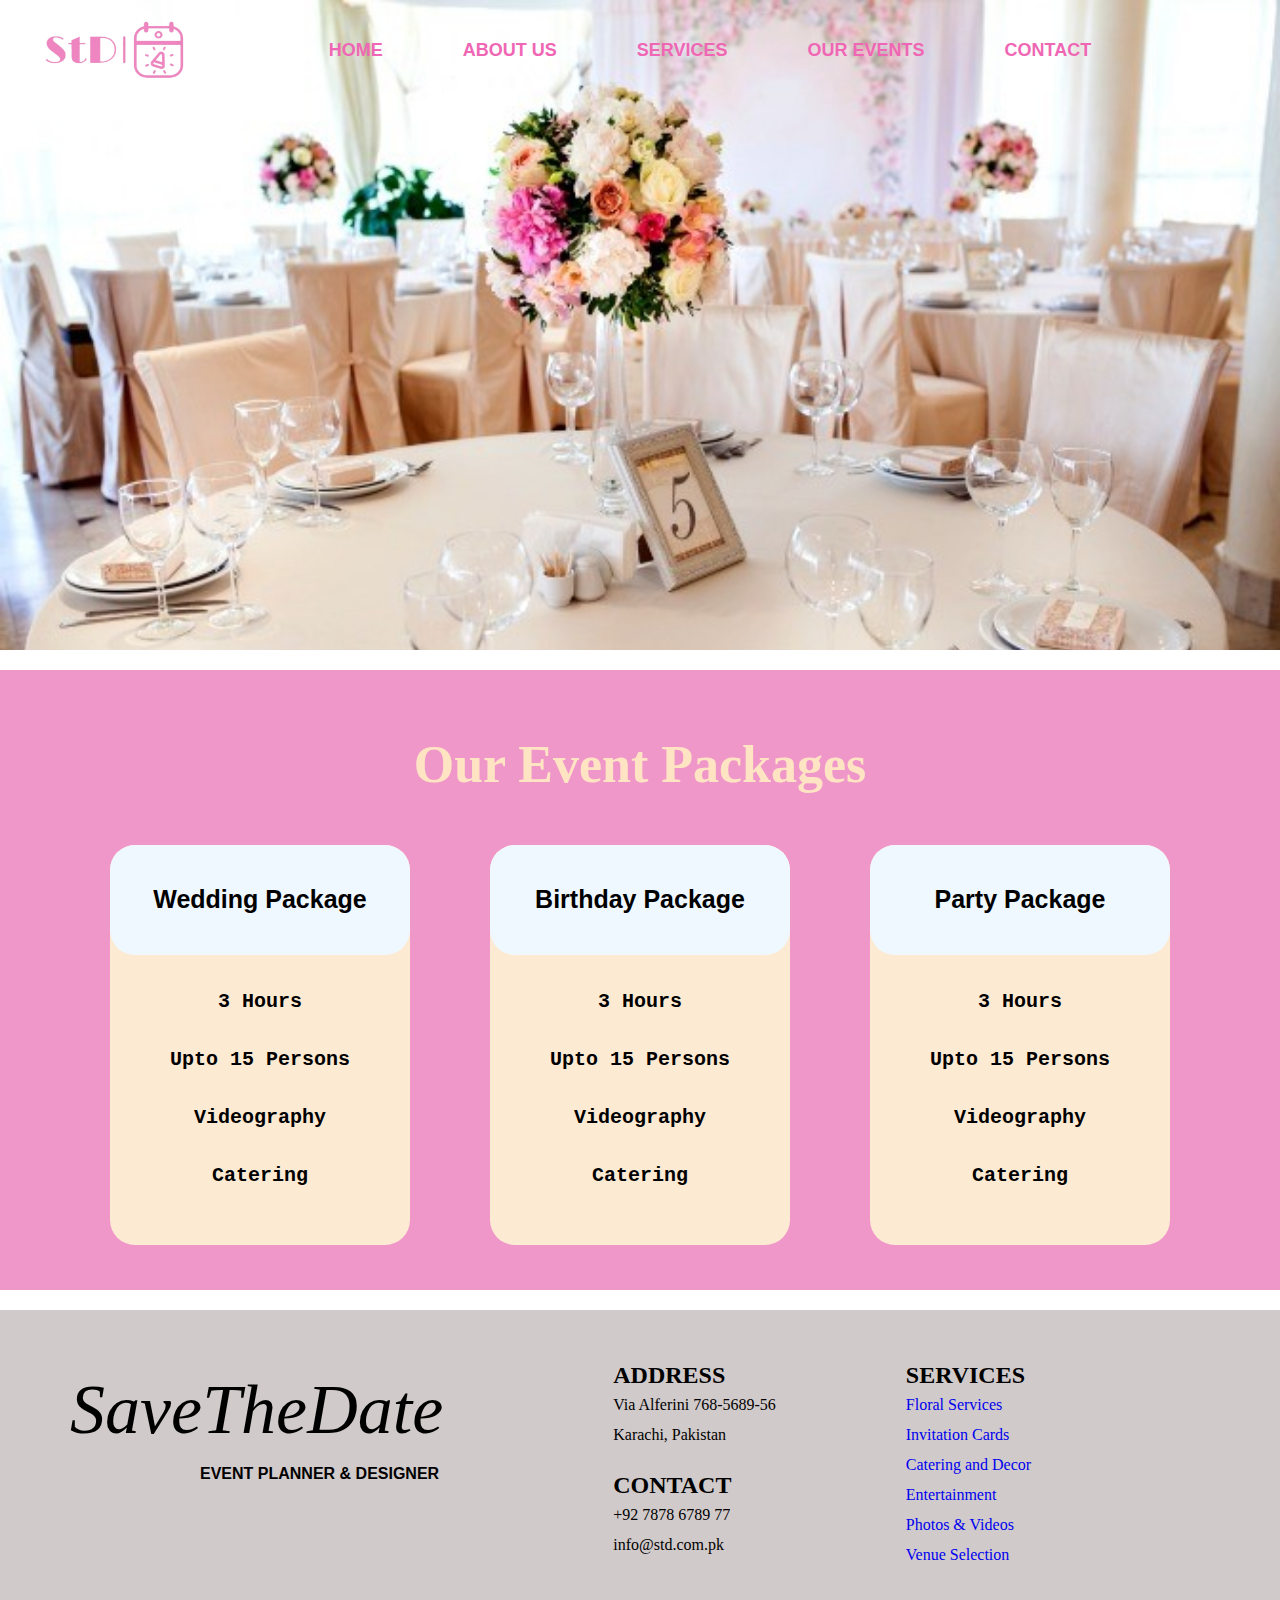
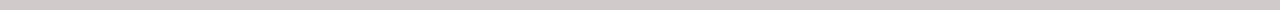
<file: index.html>
<!DOCTYPE html>
<html lang="en">

<head>
    <title>SaveTheDate</title>
    <link rel="stylesheet" href="style.css">
</head>

<body>

    <div class="page">
        <div class="main">
            <div class="header">
                <div class="logo">
                    <a href="#"><img src="Logo.png" alt="Logo" id="logoicon"></a>
                </div>
                <div class="menu">
                    <ul>
                        <li><a href="index.html">HOME</a></li>
                        <li><a href="#">ABOUT US</a></li>
                        <li><a href="services.html">SERVICES</a></li>
                        <li><a href="#">OUR EVENTS</a></li>
                        <li><a href="#">CONTACT</a></li>
                    </ul>
                </div>
            </div>
        </div>
        <div class="packagedisplay">
            <div id="ourpackages">
                Our Event Packages
            </div>
            <div class="packages">
                <div id="package1">
                    <div id="pckgtitle1">Wedding Package</div>
                    <p>3 Hours</p>
                    <p>Upto 15 Persons</p>
                    <p>Videography</p>
                    <p>Catering</p>
                </div>
                <div id="package2">
                    <div id="pckgtitle1">Birthday Package</div>
                    <p>3 Hours</p>
                    <p>Upto 15 Persons</p>
                    <p>Videography</p>
                    <p>Catering</p>
                </div>
                <div id="package3">
                    <div id="pckgtitle1">Party Package</div>
                    <p>3 Hours</p>
                    <p>Upto 15 Persons</p>
                    <p>Videography</p>
                    <p>Catering</p>
                </div>

            </div>
        </div>
        <div class="footer">
            <div id="pagename">
                <h1>SaveTheDate</h1>
                <h4>EVENT PLANNER & DESIGNER</h4>
            </div>
            <div class="getintouch">
                <div id="address">
                    <h2>ADDRESS</h2>
                    <p>Via Alferini 768-5689-56</p>
                    <p>Karachi, Pakistan</p>
                </div>
                <div id="contact">
                    <h2>CONTACT</h2>
                    <p>+92 7878 6789 77</p>
                    <p>info@std.com.pk</p>
                </div>
            </div>
            <div id="servicefoot">
                <h2>SERVICES</h2>
                <p> <a href="#">Floral Services</a></p>
                <p> <a href="#">Invitation Cards</a></p>
                <p> <a href="#">Catering and Decor</a></p>
                <p> <a href="#">Entertainment</a></p>
                <p> <a href="#">Photos & Videos</a></p>
                <p> <a href="#">Venue Selection</a></p>

            </div>
        </div>
    </div>
</body>

</html>
</file>
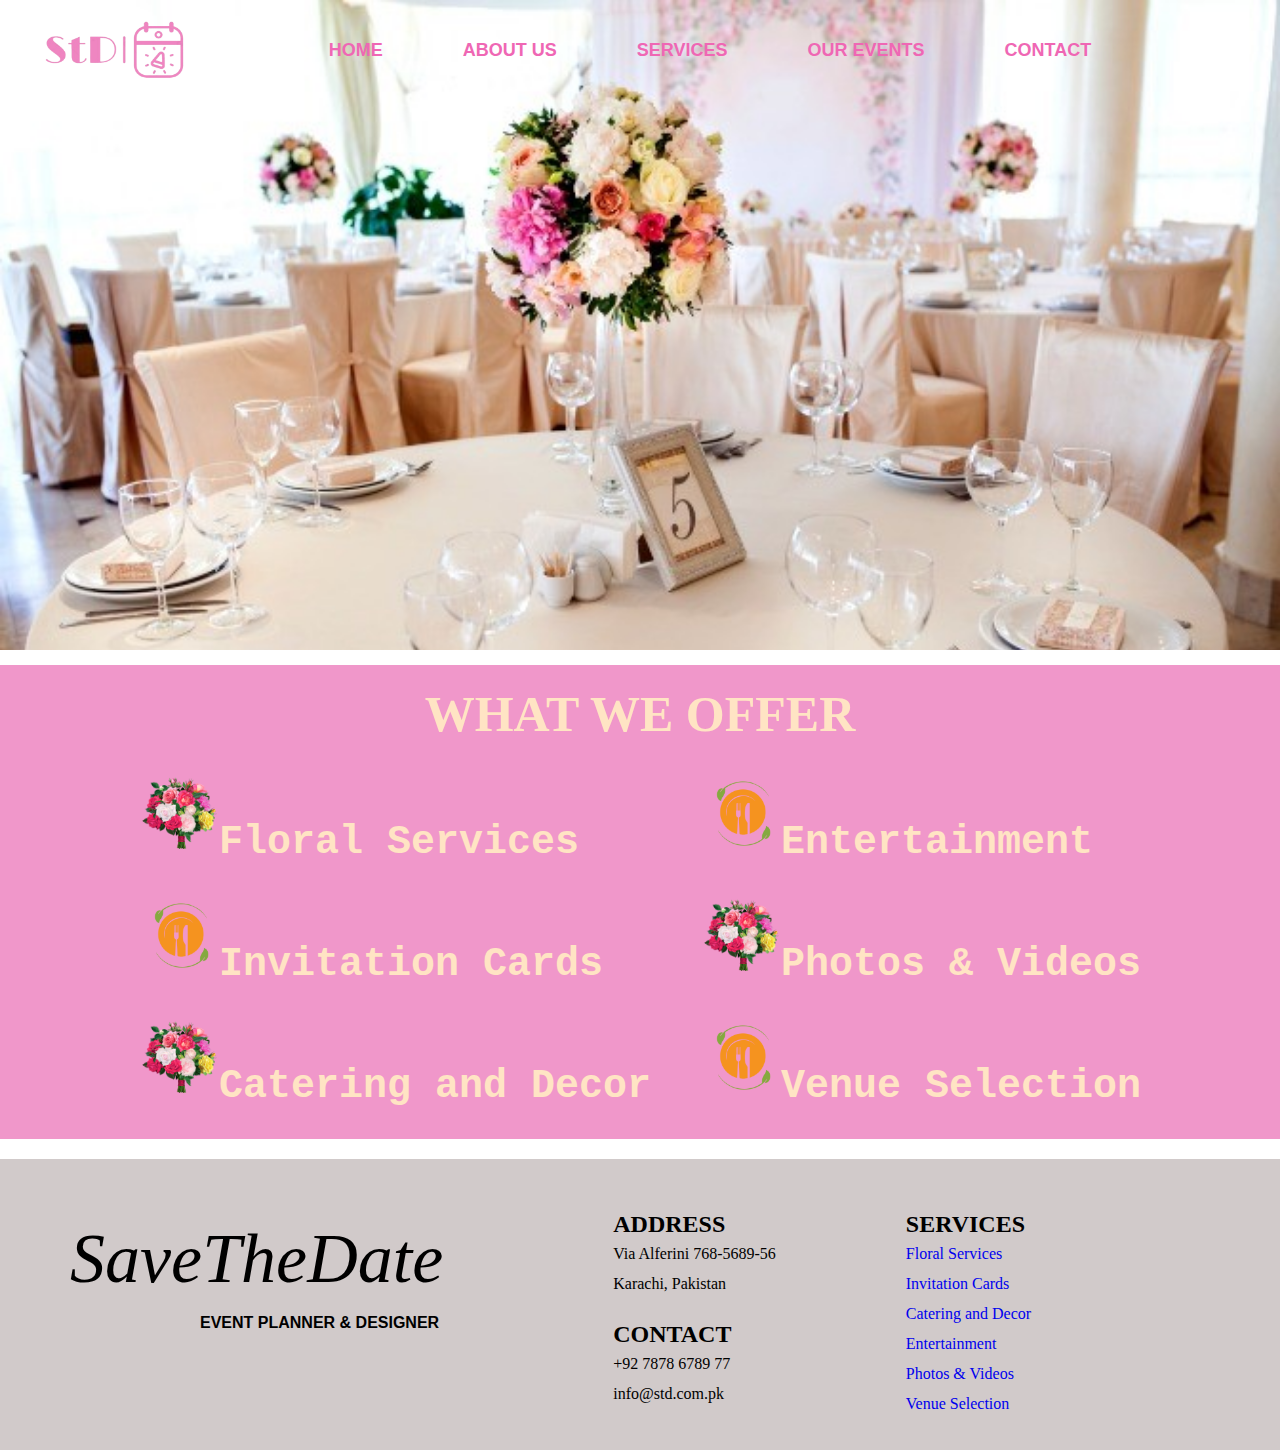
<file: services.html>
<!DOCTYPE html>
<html lang="en">

<head>
    <title>SaveTheDate</title>
    <link rel="stylesheet" href="style.css">
</head>

<body>
    <div class="page">
        <div class="main">
            <div class="header">
                <div class="logo">
                    <a href="#"><img src="Logo.png" alt="Logo" id="logoicon"></a>
                </div>
                <div class="menu">
                    <ul>
                        <li><a href="index.html">HOME</a></li>
                        <li><a href="#">ABOUT US</a></li>
                        <li><a href="services.html">SERVICES</a></li>
                        <li><a href="#">OUR EVENTS</a></li>
                        <li><a href="#">CONTACT</a></li>
                    </ul>
                </div>
            </div>
        </div>
        <div class="offer">WHAT WE OFFER</div>
        <div class="services">
            <div class="service1">
                <div id="servicename"><img src="flower.png" alt="flower" id="servicepic">Floral Services</div>
                <div id="servicename"><img src="catering.png" alt="flower" id="servicepic">Invitation Cards</div>
                <div id="servicename"><img src="flower.png" alt="flower" id="servicepic">Catering and Decor</div>
            </div>
            <div class="service2">
                <div id="servicename"><img src="catering.png" alt="flower" id="servicepic">Entertainment</div>
                <div id="servicename"><img src="flower.png" alt="flower" id="servicepic">Photos & Videos</div>
                <div id="servicename"><img src="catering.png" alt="flower" id="servicepic">Venue Selection</div>
            </div>
        </div>
        <div class="footer">
            <div id="pagename">
                <h1>SaveTheDate</h1>
                <h4>EVENT PLANNER & DESIGNER</h4>
            </div>
            <div class="getintouch">
                <div id="address">
                    <h2>ADDRESS</h2>
                    <p>Via Alferini 768-5689-56</p>
                    <p>Karachi, Pakistan</p>
                </div>
                <div id="contact">
                    <h2>CONTACT</h2>
                    <p>+92 7878 6789 77</p>
                    <p>info@std.com.pk</p>
                </div>
            </div>
            <div id="servicefoot">
                <h2>SERVICES</h2>
                <p> <a href="#">Floral Services</a></p>
                <p> <a href="#">Invitation Cards</a></p>
                <p> <a href="#">Catering and Decor</a></p>
                <p> <a href="#">Entertainment</a></p>
                <p> <a href="#">Photos & Videos</a></p>
                <p> <a href="#">Venue Selection</a></p>

            </div>
        </div>
    </div>
</body>

</html>
</file>
<file: style.css>
* {
    margin: 0;
    padding: 0;
}

.page {
    display: flex;
    flex-direction: column;
    align-items: stretch;
    width: 100%;
}

.main {
    height: 650px;
    background-image: url(background2.jpeg);
    background-size: cover;

}

.header {
    height: 80px;
    margin: 10px;
    background-color: transparent;

}

#logoicon {
    height: 70px;
    width: 150px;
    float: left;
    margin-left: 30px;
    margin-top: 5px;

}

.menu {
    margin-left: 70px;
    margin-top: 30px;
    float: left;
    height: 70px;
    width: 900px;
}

ul {
    display: flex;
    justify-content: center;
    align-content: center;
    gap: 80px;
    font-size: 18px;
    font-weight: bold;
    font-family: Helvetica;
}

ul li {
    list-style: none;

}

ul li a {
    text-decoration: none;
    color: #ef67b4;

}

.packagedisplay {
    margin-top: 20px;
    height: 620px;
    align-content: center;
    justify-content: center;
    background-color: #f097ca;
}

#ourpackages {
    height: 80px;
    padding-top: 20px;
    text-align: center;
    font-size: 52px;
    font-family: serif;
    font-weight: bold;
    color: bisque;


}

.packages {
    display: flex;
    gap: 80px;
    justify-content: center;
    align-content: center;
    margin-top: 30px;
}

#package1,
#package2,
#package3 {
    height: 400px;
    width: 300px;
    background-color: rgb(252, 234, 211);
    border-radius: 25px;

}

#pckgtitle1,
#pckgtitle2,
#pckgtitle3 {
    border-radius: 25px;
    background-color: aliceblue;
    text-align: center;
    font-size: 25px;
    font-weight: bold;
    font-family: sans-serif;
    height: 70px;
    padding-top: 40px;
}

.packages p {
    text-align: center;
    padding-top: 35px;
    font-size: 20px;
    font-family: 'Courier New';
    font-weight: bold;
}

.footer {
    margin-top: 20px;
    display: flex;
    height: 300px;
    background-color: rgb(209, 202, 202);
    gap: 130px;
}

#pagename h1 {
    font-family: Cambria, Cochin, Georgia, Times, 'Times New Roman', serif;
    font-size: 70px;
    font-style: oblique;
    font-weight: lighter;
    padding-left: 70px;
    padding-top: 60px;
}

#pagename h4 {
    font-family: Arial, Helvetica, sans-serif;
    font-size: 16px;
    padding-left: 200px;
    padding-top: 15px;
}

.getintouch {
    margin-top: 50px;
    line-height: 30px;
    margin-left: 40px;
}

#contact {
    margin-top: 20px;
}

#servicefoot {
    margin-top: 50px;
    line-height: 30px;

}

#servicefoot ul li {
    list-style: square;
}

#servicefoot p a {
    text-decoration: none;
}

.page {
    display: flex;
    flex-direction: column;
    align-items: stretch;
    width: 100%;
}

.services {
    background-color: #f097ca;
    color: bisque;
    display: flex;
    gap: 50px;
    align-content: center;
    justify-content: center;
    padding-bottom: 30px;
}

.offer {
    margin-top: 15px;
    background-color: #f097ca;
    color: bisque;
    text-align: center;
    font-family: serif;
    font-weight: bold;
    font-size: 50px;
    padding-top: 20px;
}

#servicepic {
    height: 80px;
    width: 80px;
}

#servicename {
    font-size: 40px;
    padding-top: 30px;
    font-family: monospace;
    font-weight: bold;
}
</file>
